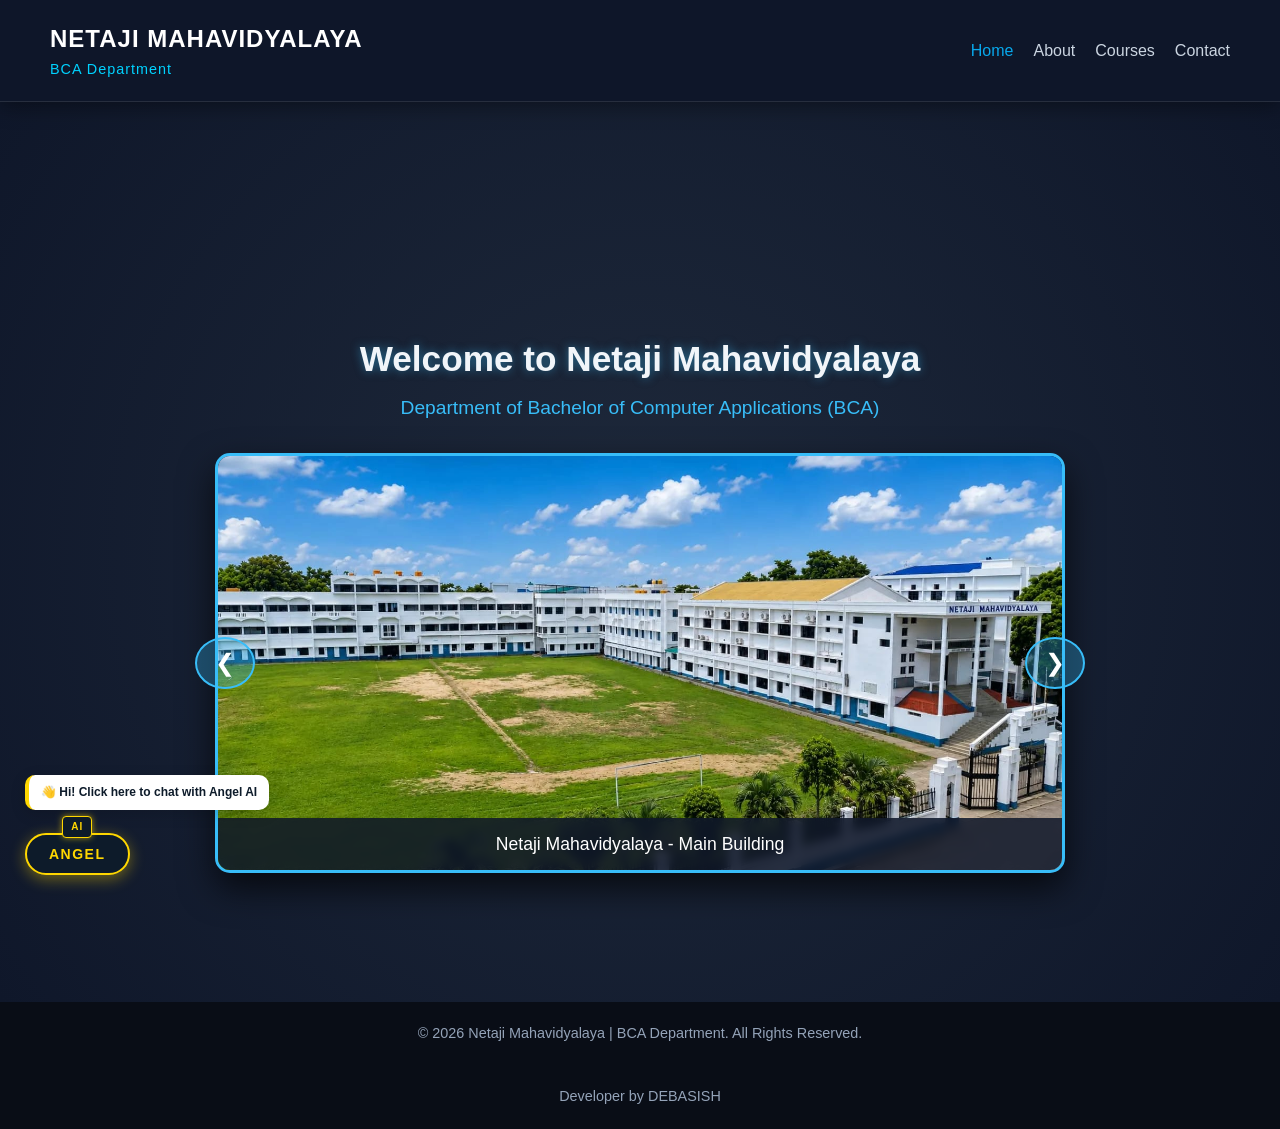
<file: index.html>
<!DOCTYPE html>
<html lang="bn">
<head>
    <link rel="stylesheet" href="DS1.css">
    <meta charset="UTF-8">
    <meta name="viewport" content="width=device-width, initial-scale=1.0">
    <title>Netaji Mahavidyalaya - BCA Department</title>
    <link rel="stylesheet" href="DS1.css">
</head>
<body>
    <script src="DS1.js"></script>

    <!-- হেডার / নেভিগেশন বার -->
    <header>
        <div class="logo-container">
            <h1>Netaji Mahavidyalaya</h1>
            <h2>BCA Department</h2>
        </div>
        <nav>
            <ul>
                <li></li><li><a href="#home" class="active">Home</a></li>
                
                
                <li><a href="about.html">About</a></li>
                <li><a href="Courses.html">Courses</a></li>
                <li><a href="contact.html">Contact</a></li>
            </ul>
        </nav>
    </header>

    <!-- ৩ডি স্লাইডার হিরো সেকশন -->
    <section id="home" class="hero">
        <div class="hero-overlay">
            <h1 class="welcome-text">Welcome to Netaji Mahavidyalaya</h1>
            <p class="sub-text">Department of Bachelor of Computer Applications (BCA)</p>
        </div>

        <!-- 3D Carousel / Slider Container -->
        <div class="carousel-3d-container">
            <div class="carousel-3d-slider">
                <div class="slide active">
                    <img src="N2.jpg" alt="Netaji Mahavidyalaya Front View">
                    <div class="caption">Netaji Mahavidyalaya - Main Building</div>
                </div>
                <div class="slide">
                    <img src="N1.jpg" alt="Netaji Mahavidyalaya Campus Ground">
                    <div class="caption">College Campus & Playground</div>
                </div>
                <div class="slide">
                    <img src="N3.jpg" alt="Netaji Mahavidyalaya Academic Building">
                    <div class="caption">Academic Department Block</div>
                </div>
            </div>
            
            <!-- স্লাইডার কন্ট্রোল বোতাম -->
            <button class="prev-btn">&#10094;</button>
            <button class="next-btn">&#10095;</button>
        </div>
    </section>

    <!-- ফুটার -->
    <footer>
        <p>&copy; 2026 Netaji Mahavidyalaya | BCA Department. All Rights Reserved.</p>
    </footer>
     <footer>
        <p>                                                                                     Developer by DEBASISH</p>
    </footer>
   
    <script src="DS1.js"></script>
    <script src="chatbot.js"></script>
</body>
</html>
</file>
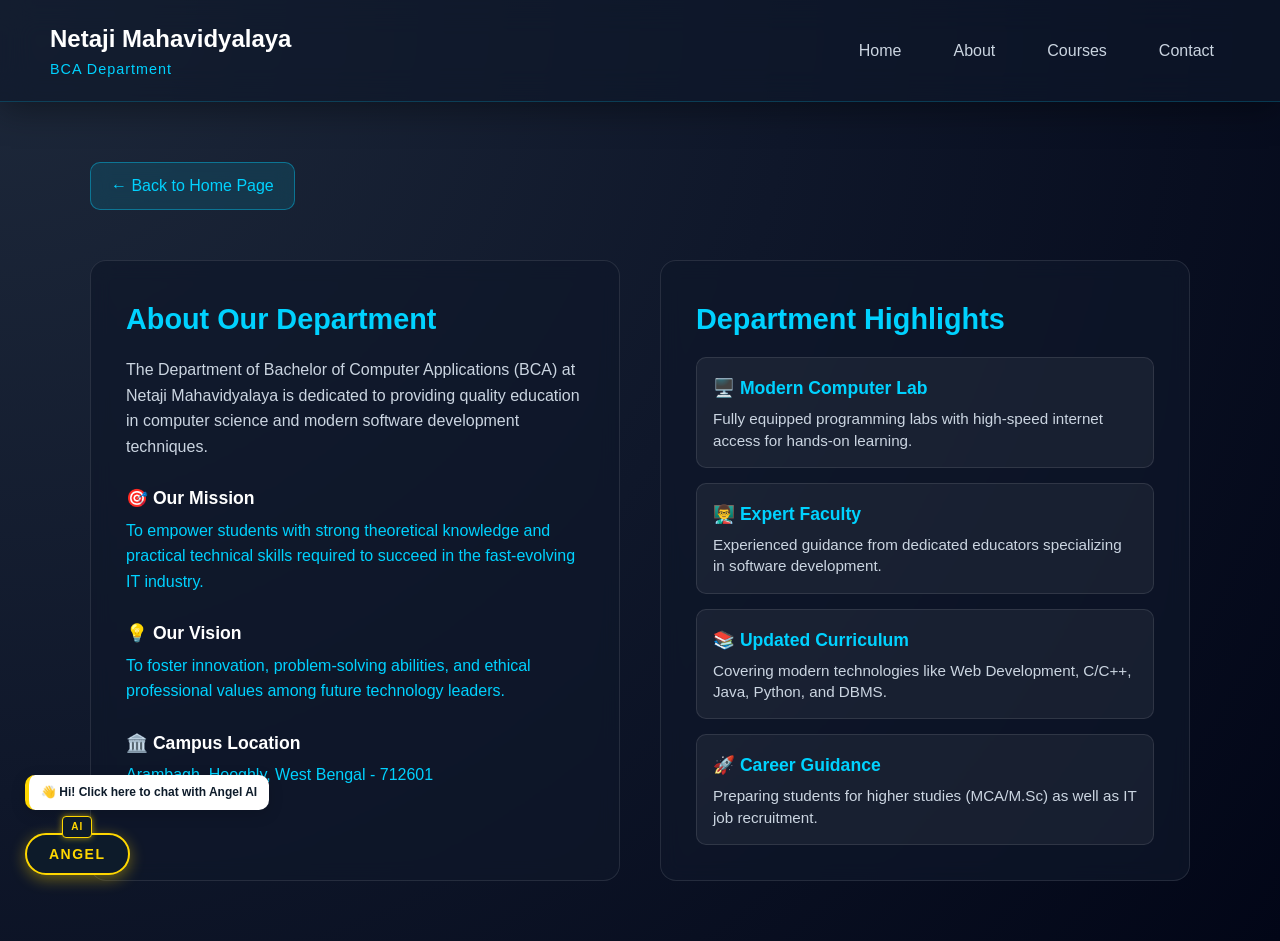
<file: about.html>
<!DOCTYPE html>
<html lang="bn">
<head>
  <meta charset="UTF-8">
  <meta name="viewport" content="width=device-width, initial-scale=1.0">
  <title>About Us - Netaji Mahavidyalaya BCA Department</title>
  <link rel="stylesheet" href="Style.css">
</head>
<body>

  <!-- Header / Navigation Bar -->
  <header>
    <div class="logo-container">
      <h1>Netaji Mahavidyalaya</h1>
      <h2>BCA Department</h2>
    </div>
    <ul class="nav-links">
      <li><a href="index.html">Home</a></li>
      <li><a href="about.html">About</a></li>
      <li><a href="Courses.html">Courses</a></li>
      <li><a href="contact.html">Contact</a></li>
    </ul>
  </header>

  <!-- About Main Section -->
  <section class="about-section">
    <div class="about-container">

      <!-- Back to Home Button -->
      <div style="grid-column: 1 / -1; margin-bottom: 10px;">
        <a href="index.html" class="back-btn">← Back to Home Page</a>
      </div>
      
      <!-- Left Side: About Department Information -->
      <div class="about-info">
        <h2>About Our Department</h2>
        <p>The Department of Bachelor of Computer Applications (BCA) at Netaji Mahavidyalaya is dedicated to providing quality education in computer science and modern software development techniques.</p>
        
        <div class="info-item">
          <h3>🎯 Our Mission</h3>
          <p>To empower students with strong theoretical knowledge and practical technical skills required to succeed in the fast-evolving IT industry.</p>
        </div>

        <div class="info-item">
          <h3>💡 Our Vision</h3>
          <p>To foster innovation, problem-solving abilities, and ethical professional values among future technology leaders.</p>
        </div>

        <div class="info-item">
          <h3>🏛️ Campus Location</h3>
          <p>Arambagh, Hooghly, West Bengal - 712601</p>
        </div>
      </div>

      <!-- Right Side: Highlights & Facilities Card -->
      <div class="about-details-card">
        <h2>Department Highlights</h2>
        
        <div class="about-grid">
          <div class="grid-card">
            <h3>🖥️ Modern Computer Lab</h3>
            <p>Fully equipped programming labs with high-speed internet access for hands-on learning.</p>
          </div>

          <div class="grid-card">
            <h3>👨‍🏫 Expert Faculty</h3>
            <p>Experienced guidance from dedicated educators specializing in software development.</p>
          </div>

          <div class="grid-card">
            <h3>📚 Updated Curriculum</h3>
            <p>Covering modern technologies like Web Development, C/C++, Java, Python, and DBMS.</p>
          </div>

          <div class="grid-card">
            <h3>🚀 Career Guidance</h3>
            <p>Preparing students for higher studies (MCA/M.Sc) as well as IT job recruitment.</p>
          </div>
        </div>
      </div>

    </div>
  </section>
 <script src="chatbot.js"></script>
</body>
</html>
</file>
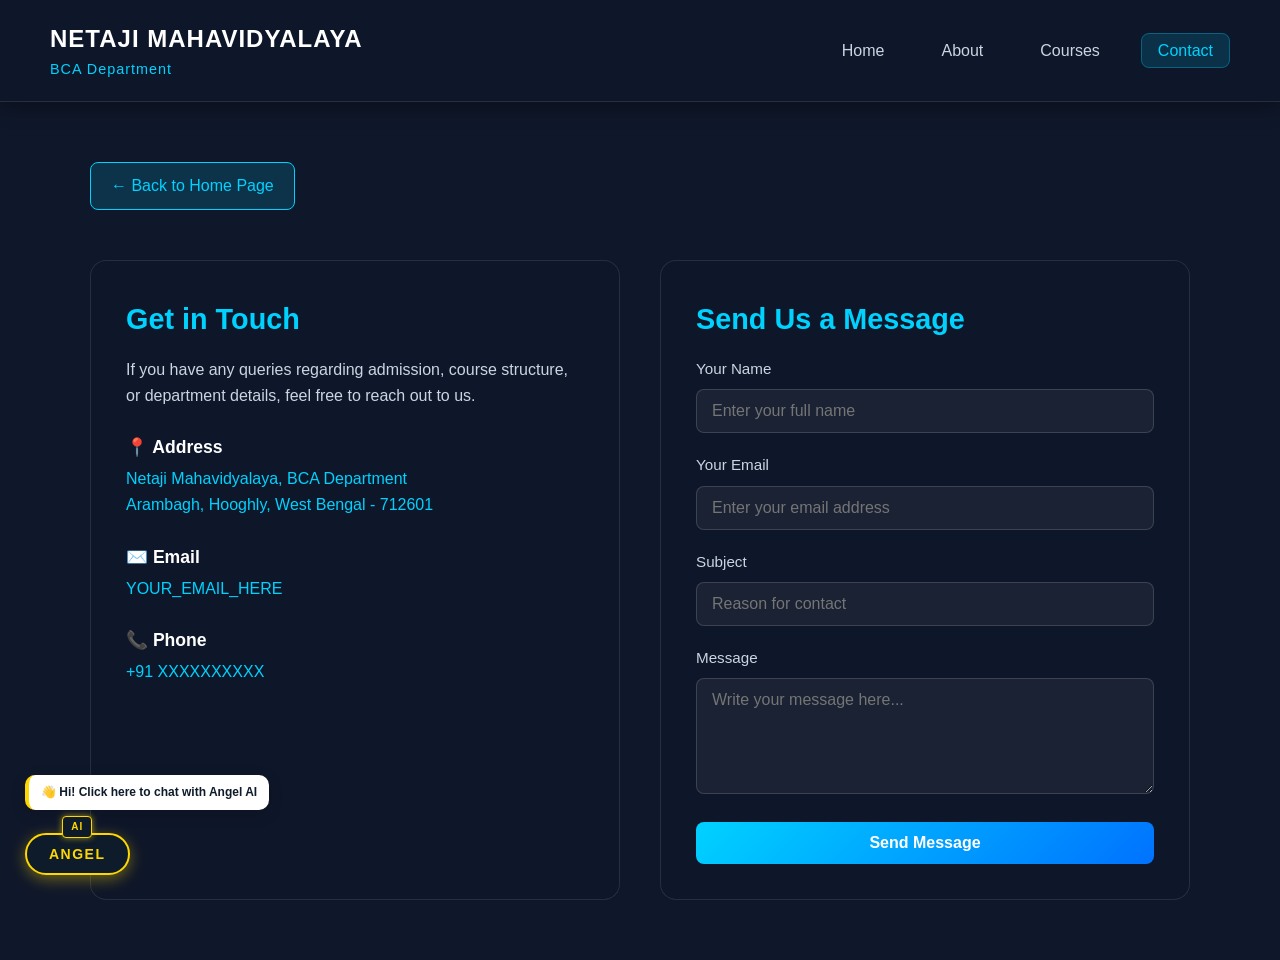
<file: contact.html>
<!DOCTYPE html>
<html lang="bn">
<head>
  <meta charset="UTF-8">
  <meta name="viewport" content="width=device-width, initial-scale=1.0">
  <title>Contact Us - Netaji Mahavidyalaya BCA Department</title>
  <link rel="stylesheet" href="DS1.css">
</head>
<body>

  <!-- Header / Navigation Bar -->
  <header>
    <div class="logo-container">
      <h1>Netaji Mahavidyalaya</h1>
      <h2>BCA Department</h2>
    </div>
    <ul class="nav-links">
      <li><a href="index.html">Home</a></li>
      <li><a href="about.html">About</a></li>
      <li><a href="Courses.html">Courses</a></li>
      <li><a href="contact.html" class="active">Contact</a></li>
    </ul>
  </header>

  <!-- Contact Main Section -->
  <section class="contact-section">
    <div class="contact-container">

      <!-- Back to Home Button -->
      <div style="grid-column: 1 / -1; margin-bottom: 10px;">
        <a href="DS1.html" class="back-btn">← Back to Home Page</a>
      </div>
      
      <!-- Left Side: Contact Information -->
      <div class="contact-info">
        <h2>Get in Touch</h2>
        <p>If you have any queries regarding admission, course structure, or department details, feel free to reach out to us.</p>
        
        <div class="info-item">
          <h3>📍 Address</h3>
          <p>Netaji Mahavidyalaya, BCA Department<br>Arambagh, Hooghly, West Bengal - 712601</p>
        </div>

        <div class="info-item">
          <h3>✉️ Email</h3>
          <!-- ইমেইল আইডি বসানোর জন্য ফাঁকা রাখা হয়েছে -->
          <p><a href="mailto:YOUR_EMAIL_HERE">YOUR_EMAIL_HERE</a></p> 
        </div>

        <div class="info-item">
          <h3>📞 Phone</h3>
          <p>+91 XXXXXXXXXX</p>
        </div>
      </div>

      <!-- Right Side: Contact Form -->
      <div class="contact-form-card">
        <h2>Send Us a Message</h2>
        <form action="#" method="POST">
          <div class="input-group">
            <label for="name">Your Name</label>
            <input type="text" id="name" name="name" placeholder="Enter your full name" required>
          </div>

          <div class="input-group">
            <label for="email">Your Email</label>
            <input type="email" id="email" name="email" placeholder="Enter your email address" required>
          </div>

          <div class="input-group">
            <label for="subject">Subject</label>
            <input type="text" id="subject" name="subject" placeholder="Reason for contact" required>
          </div>

          <div class="input-group">
            <label for="message">Message</label>
            <textarea id="message" name="message" rows="5" placeholder="Write your message here..." required></textarea>
          </div>

          <button type="submit" class="submit-btn">Send Message</button>
        </form>
      </div>

    </div>
  </section>
 <script src="chatbot.js"></script>
</body>
</html>
</file>
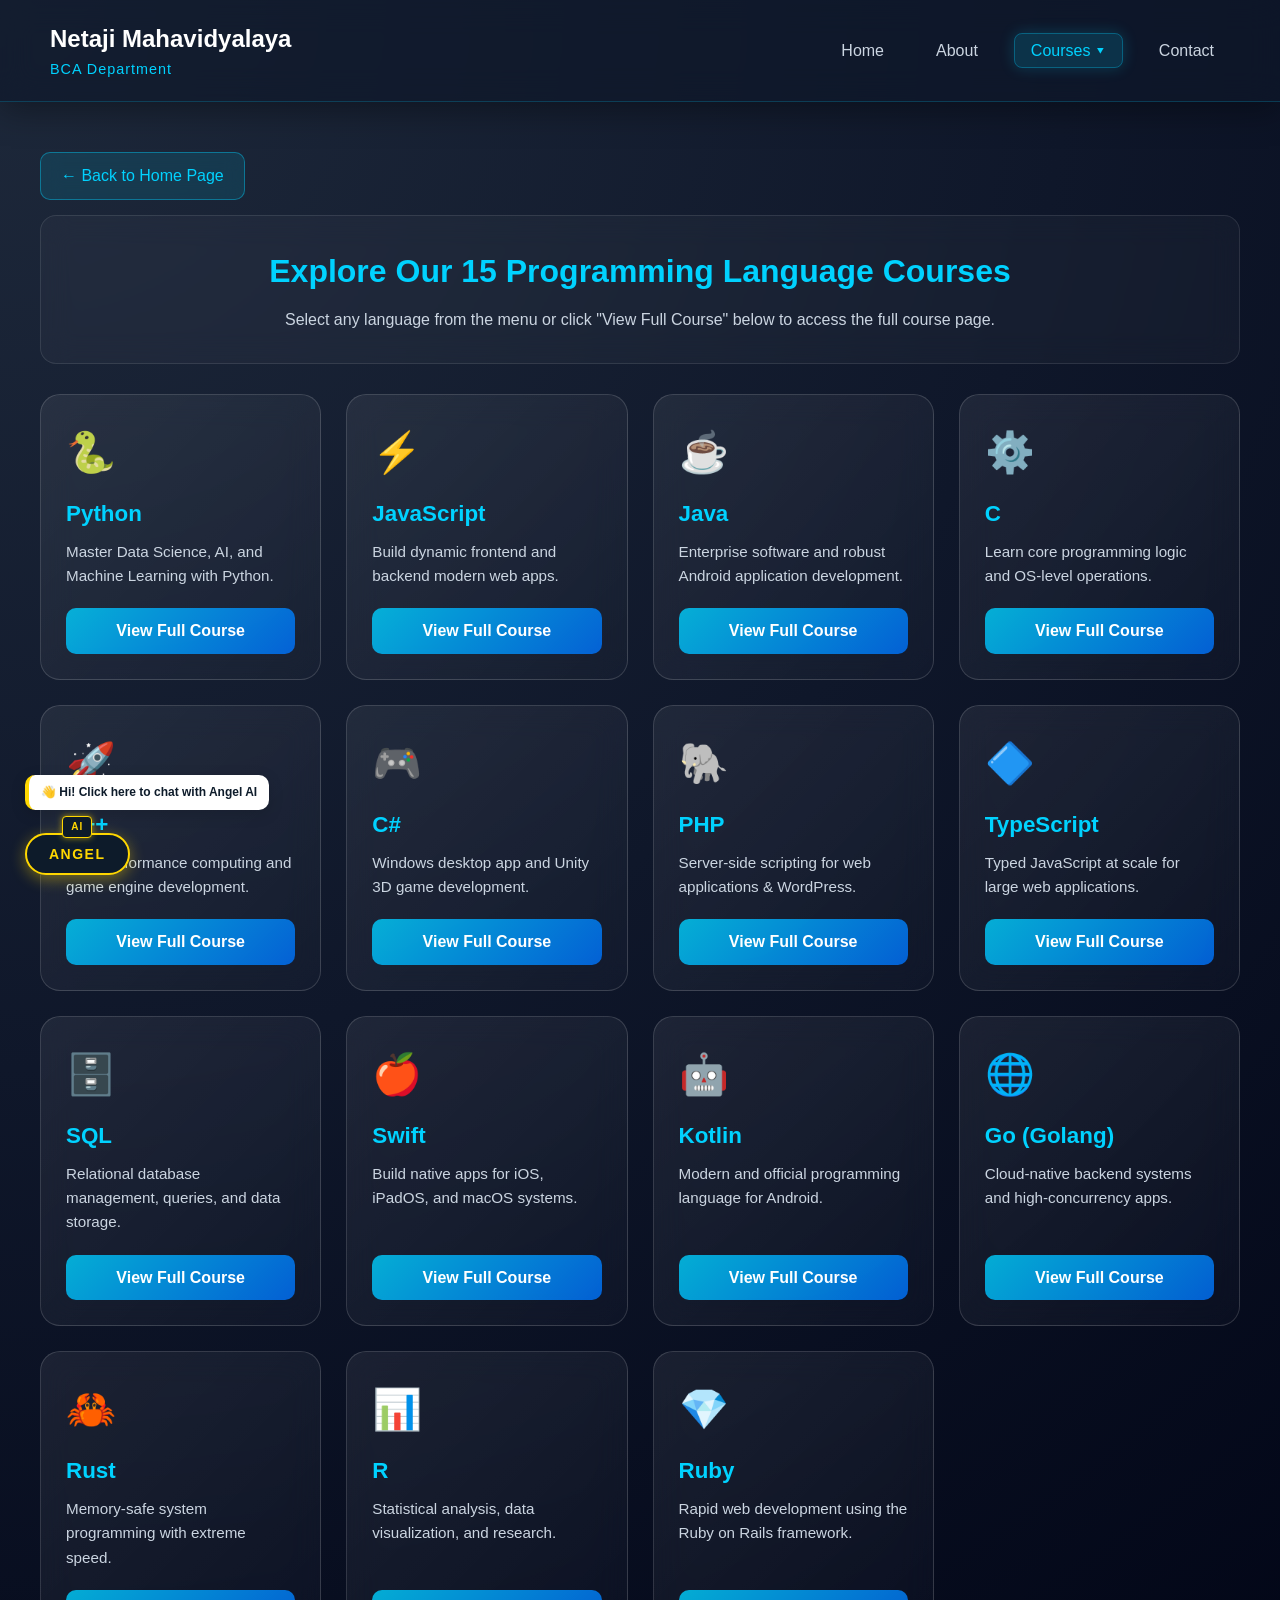
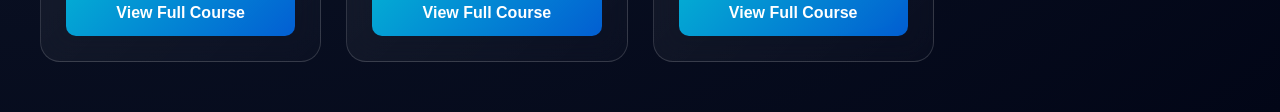
<file: Courses.html>
<!DOCTYPE html>
<html lang="bn">
<head>
  <meta charset="UTF-8">
  <meta name="viewport" content="width=device-width, initial-scale=1.0">
  <title>Courses - Netaji Mahavidyalaya BCA Department</title>
  <link rel="stylesheet" href="Style.css">
</head>
<body>

  <!-- Header / Navigation Bar with Liquid Glass UI -->
  <header>
    <div class="logo-container">
      <h1>Netaji Mahavidyalaya</h1>
      <h2>BCA Department</h2>
    </div>
    <ul class="nav-links">
      <li><a href="index.html">Home</a></li>
      <li><a href="about.html">About</a></li>
      
      <!-- Courses Dropdown Menu with 15 HTML Page Links -->
      <li class="dropdown">
        <a href="courses.html" class="active dropdown-btn">Courses ▾</a>
        <ul class="dropdown-menu">
          <li><a href="python.html">Python</a></li>
          <li><a href="javascript.html">JavaScript</a></li>
          <li><a href="java.html">Java</a></li>
          <li><a href="c.html">C</a></li>
          <li><a href="cpp.html">C++</a></li>
          <li><a href="csharp.html">C#</a></li>
          <li><a href="php.html">PHP</a></li>
          <li><a href="typescript.html">TypeScript</a></li>
          <li><a href="sql.html">SQL</a></li>
          <li><a href="swift.html">Swift</a></li>
          <li><a href="kotlin.html">Kotlin</a></li>
          <li><a href="go.html">Go (Golang)</a></li>
          <li><a href="rust.html">Rust</a></li>
          <li><a href="r.html">R</a></li>
          <li><a href="ruby.html">Ruby</a></li>
        </ul>
      </li>

      <li><a href="contact.html">Contact</a></li>
    </ul>
  </header>

  <!-- Courses Main Section -->
  <section class="courses-section">
    <div class="courses-container">

      <!-- Back to Home Button -->
      <div style="grid-column: 1 / -1; margin-bottom: 15px;">
        <a href="DS1.html" class="back-btn">← Back to Home Page</a>
      </div>

      <div class="courses-header-card">
        <h2>Explore Our 15 Programming Language Courses</h2>
        <p>Select any language from the menu or click "View Full Course" below to access the full course page.</p>
      </div>

      <!-- Grid of 15 Programming Language Cards Linked to HTML Pages -->
      <div class="courses-grid">
        <div class="liquid-card">
          <div class="card-icon">🐍</div>
          <h3>Python</h3>
          <p>Master Data Science, AI, and Machine Learning with Python.</p>
          <a href="python.html" class="course-btn">View Full Course</a>
        </div>

        <div class="liquid-card">
          <div class="card-icon">⚡</div>
          <h3>JavaScript</h3>
          <p>Build dynamic frontend and backend modern web apps.</p>
          <a href="javascript.html" class="course-btn">View Full Course</a>
        </div>

        <div class="liquid-card">
          <div class="card-icon">☕</div>
          <h3>Java</h3>
          <p>Enterprise software and robust Android application development.</p>
          <a href="java.html" class="course-btn">View Full Course</a>
        </div>

        <div class="liquid-card">
          <div class="card-icon">⚙️</div>
          <h3>C</h3>
          <p>Learn core programming logic and OS-level operations.</p>
          <a href="c.html" class="course-btn">View Full Course</a>
        </div>

        <div class="liquid-card">
          <div class="card-icon">🚀</div>
          <h3>C++</h3>
          <p>High-performance computing and game engine development.</p>
          <a href="cpp.html" class="course-btn">View Full Course</a>
        </div>

        <div class="liquid-card">
          <div class="card-icon">🎮</div>
          <h3>C#</h3>
          <p>Windows desktop app and Unity 3D game development.</p>
          <a href="csharp.html" class="course-btn">View Full Course</a>
        </div>

        <div class="liquid-card">
          <div class="card-icon">🐘</div>
          <h3>PHP</h3>
          <p>Server-side scripting for web applications & WordPress.</p>
          <a href="php.html" class="course-btn">View Full Course</a>
        </div>

        <div class="liquid-card">
          <div class="card-icon">🔷</div>
          <h3>TypeScript</h3>
          <p>Typed JavaScript at scale for large web applications.</p>
          <a href="typescript.html" class="course-btn">View Full Course</a>
        </div>

        <div class="liquid-card">
          <div class="card-icon">🗄️</div>
          <h3>SQL</h3>
          <p>Relational database management, queries, and data storage.</p>
          <a href="sql.html" class="course-btn">View Full Course</a>
        </div>

        <div class="liquid-card">
          <div class="card-icon">🍎</div>
          <h3>Swift</h3>
          <p>Build native apps for iOS, iPadOS, and macOS systems.</p>
          <a href="swift.html" class="course-btn">View Full Course</a>
        </div>

        <div class="liquid-card">
          <div class="card-icon">🤖</div>
          <h3>Kotlin</h3>
          <p>Modern and official programming language for Android.</p>
          <a href="kotlin.html" class="course-btn">View Full Course</a>
        </div>

        <div class="liquid-card">
          <div class="card-icon">🌐</div>
          <h3>Go (Golang)</h3>
          <p>Cloud-native backend systems and high-concurrency apps.</p>
          <a href="go.html" class="course-btn">View Full Course</a>
        </div>

        <div class="liquid-card">
          <div class="card-icon">🦀</div>
          <h3>Rust</h3>
          <p>Memory-safe system programming with extreme speed.</p>
          <a href="rust.html" class="course-btn">View Full Course</a>
        </div>

        <div class="liquid-card">
          <div class="card-icon">📊</div>
          <h3>R</h3>
          <p>Statistical analysis, data visualization, and research.</p>
          <a href="r.html" class="course-btn">View Full Course</a>
        </div>

        <div class="liquid-card">
          <div class="card-icon">💎</div>
          <h3>Ruby</h3>
          <p>Rapid web development using the Ruby on Rails framework.</p>
          <a href="ruby.html" class="course-btn">View Full Course</a>
        </div>
      </div>

    </div>
  </section>
 <script src="chatbot.js"></script>
</body>
</html>
</file>
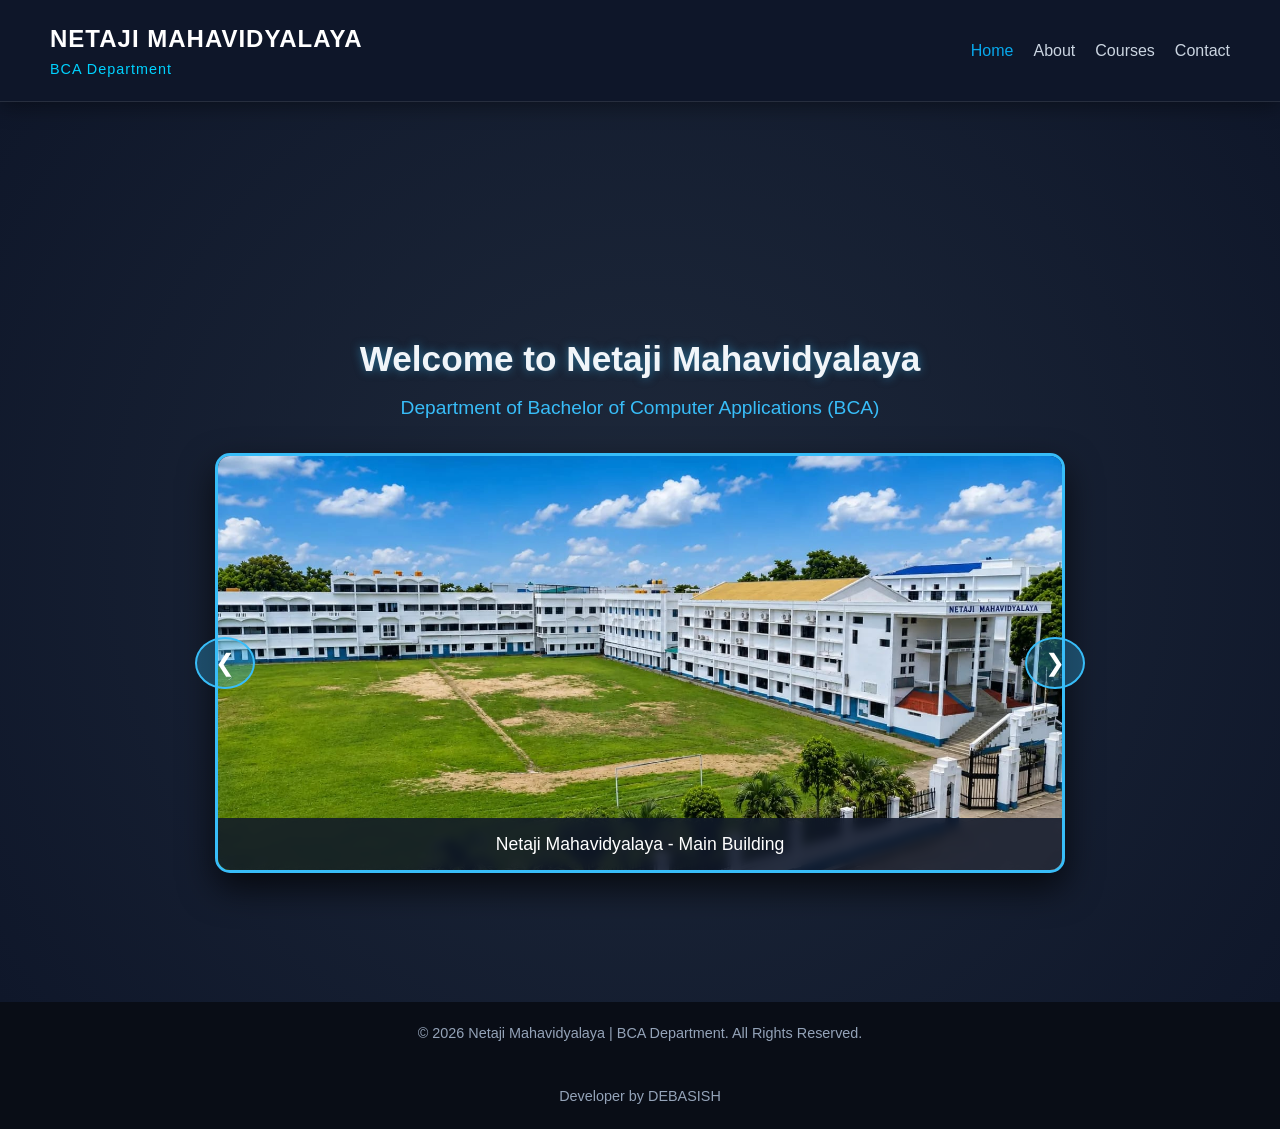
<file: DS1.html>
<!DOCTYPE html>
<html lang="bn">
<head>
    <link rel="stylesheet" href="DS1.css">
    <meta charset="UTF-8">
    <meta name="viewport" content="width=device-width, initial-scale=1.0">
    <title>Netaji Mahavidyalaya - BCA Department</title>
    <link rel="stylesheet" href="DS1.css">
</head>
<body>
    <script src="DS1.js"></script>

    <!-- হেডার / নেভিগেশন বার -->
    <header>
        <div class="logo-container">
            <h1>Netaji Mahavidyalaya</h1>
            <h2>BCA Department</h2>
        </div>
        <nav>
            <ul>
                <li></li><li><a href="#home" class="active">Home</a></li>
                
                
                <li><a href="about.html">About</a></li>
                <li><a href="Courses.html">Courses</a></li>
                <li><a href="contact.html">Contact</a></li>
            </ul>
        </nav>
    </header>

    <!-- ৩ডি স্লাইডার হিরো সেকশন -->
    <section id="home" class="hero">
        <div class="hero-overlay">
            <h1 class="welcome-text">Welcome to Netaji Mahavidyalaya</h1>
            <p class="sub-text">Department of Bachelor of Computer Applications (BCA)</p>
        </div>

        <!-- 3D Carousel / Slider Container -->
        <div class="carousel-3d-container">
            <div class="carousel-3d-slider">
                <div class="slide active">
                    <img src="N2.jpg" alt="Netaji Mahavidyalaya Front View">
                    <div class="caption">Netaji Mahavidyalaya - Main Building</div>
                </div>
                <div class="slide">
                    <img src="N1.jpg" alt="Netaji Mahavidyalaya Campus Ground">
                    <div class="caption">College Campus & Playground</div>
                </div>
                <div class="slide">
                    <img src="N3.jpg" alt="Netaji Mahavidyalaya Academic Building">
                    <div class="caption">Academic Department Block</div>
                </div>
            </div>
            
            <!-- স্লাইডার কন্ট্রোল বোতাম -->
            <button class="prev-btn">&#10094;</button>
            <button class="next-btn">&#10095;</button>
        </div>
    </section>

    <!-- ফুটার -->
    <footer>
        <p>&copy; 2026 Netaji Mahavidyalaya | BCA Department. All Rights Reserved.</p>
    </footer>
     <footer>
        <p>                                                                                     Developer by DEBASISH</p>
    </footer>
   
    <script src="DS1.js"></script>
    
</body>
</html>
</file>
<file: DS1.css>
* {
    margin: 0;
    padding: 0;
    box-sizing: border-box;
    font-family: 'Poppins', 'Segoe UI', sans-serif;
}

body {
    background-color: #0f172a;
    color: #fff;
    overflow-x: hidden;
}

/* হেডার ডিজাইন */
header {
    background: rgba(15, 23, 42, 0.95);
    display: flex;
    justify-content: space-between;
    align-items: center;
    padding: 15px 5%;
    position: fixed;
    width: 100%;
    top: 0;
    z-index: 1000;
    box-shadow: 0 4px 20px rgba(0, 0, 0, 0.4);
    border-bottom: 2px solid #38bdf8;
}

.logo-container h1 {
    font-size: 1.6rem;
    color: #38bdf8;
    text-transform: uppercase;
    letter-spacing: 1px;
}

.logo-container h2 {
    font-size: 1rem;
    color: #f8fafc;
    font-weight: 400;
}

nav ul {
    display: flex;
    list-style: none;
    gap: 20px;
}

nav ul li a {
    color: #cbd5e1;
    text-decoration: none;
    font-size: 1rem;
    font-weight: 500;
    transition: 0.3s;
}

nav ul li a:hover, nav ul li a.active {
    color: #08a8ec;
}

/* ৩ডি স্লাইডার হিরো সেকশন */
.hero {
    min-height: 100vh;
    padding-top: 100px;
    display: flex;
    flex-direction: column;
    align-items: center;
    justify-content: center;
    background: radial-gradient(circle, #1e293b 0%, #0f172a 100%);
}

.hero-overlay {
    text-align: center;
    margin-bottom: 30px;
}

.welcome-text {
    font-size: 2.2rem;
    color: #f1f5f9;
    text-shadow: 0 0 10px rgba(56, 189, 248, 0.5);
}

.sub-text {
    font-size: 1.2rem;
    color: #38bdf8;
    margin-top: 5px;
}

/* ৩ডি কন্টেইনার ও এনিমেশন */
.carousel-3d-container {
    width: 80%;
    max-width: 850px;
    height: 420px;
    position: relative;
    perspective: 1200px;
    display: flex;
    justify-content: center;
    align-items: center;
}

.carousel-3d-slider {
    width: 100%;
    height: 100%;
    position: relative;
    transform-style: preserve-3d;
}

.slide {
    position: absolute;
    width: 100%;
    height: 100%;
    border-radius: 15px;
    overflow: hidden;
    box-shadow: 0 15px 35px rgba(0, 0, 0, 0.7);
    opacity: 0;
    transition: transform 0.8s cubic-bezier(0.25, 1, 0.5, 1), opacity 0.8s ease;
    transform: translateZ(-200px) rotateY(25deg);
    border: 3px solid rgba(56, 189, 248, 0.3);
}

.slide.active {
    opacity: 1;
    transform: translateZ(0) rotateY(0deg);
    z-index: 10;
    border-color: #38bdf8;
}

.slide img {
    width: 100%;
    height: 100%;
    object-fit: cover;
}

.caption {
    position: absolute;
    bottom: 0;
    left: 0;
    right: 0;
    background: rgba(15, 23, 42, 0.85);
    color: #fff;
    padding: 12px;
    text-align: center;
    font-size: 1.1rem;
    backdrop-filter: blur(5px);
}

/* নেভিগেশন বাটন */
.prev-btn, .next-btn {
    position: absolute;
    top: 50%;
    transform: translateY(-50%);
    background: rgba(56, 189, 248, 0.3);
    border: 2px solid #38bdf8;
    color: white;
    font-size: 24px;
    padding: 10px 18px;
    cursor: pointer;
    border-radius: 50%;
    z-index: 20;
    transition: 0.3s;
}

.prev-btn:hover, .next-btn:hover {
    background: #38bdf8;
    box-shadow: 0 0 15px #38bdf8;
}

.prev-btn { left: -20px; }
.next-btn { right: -20px; }

/* ফুটার */
footer {
    text-align: center;
    padding: 20px;
    background: #090d16;
    color: #94a3b8;
    font-size: 0.9rem;
}
/*=====================================================================================================================*/
/* About Section Layout */

/* ======================================================================================================================
   1. GLOBAL & RESET STYLING
   ========================================== */
* {
  margin: 0;
  padding: 0;
  box-sizing: border-box;
  font-family: 'Segoe UI', Tahoma, Geneva, Verdana, sans-serif;
}

body {
  background-color: #0f172a;
  color: #ffffff;
  min-height: 100vh;
  line-height: 1.6;
}

/* ==========================================
   2. HEADER & NAVIGATION BAR STYLING
   ========================================== */
header {
  display: flex;
  justify-content: space-between;
  align-items: center;
  padding: 20px 50px;
  background: rgba(15, 23, 42, 0.85);
  backdrop-filter: blur(12px);
  border-bottom: 1px solid rgba(255, 255, 255, 0.1);
  position: sticky;
  top: 0;
  z-index: 1000;
}

.logo-container h1 {
  font-size: 1.5rem;
  color: #ffffff;
  font-weight: 700;
}

.logo-container h2 {
  font-size: 0.9rem;
  color: #00d2ff;
  font-weight: 400;
  letter-spacing: 1px;
}

/* Navbar Links */
.nav-links {
  list-style: none;
  display: flex;
  gap: 25px;
  align-items: center;
}

.nav-links li a {
  color: #cbd5e1;
  text-decoration: none;
  font-size: 1rem;
  font-weight: 500;
  padding: 8px 16px;
  border-radius: 8px;
  transition: all 0.3s ease;
}

/* Nav Links Hover Effect */
.nav-links li a:hover {
  color: #00d2ff;
  background: rgba(0, 210, 255, 0.1);
}

/* Active Link Styling */
.nav-links li a.active {
  color: #00d2ff;
  background: rgba(0, 210, 255, 0.15);
  border: 1px solid rgba(0, 210, 255, 0.3);
}

/* ==========================================
   3. COMMON BUTTON STYLING
   ========================================== */
.back-btn {
  display: inline-block;
  padding: 10px 20px;
  background: rgba(0, 210, 255, 0.15);
  color: #00d2ff;
  border: 1px solid #00d2ff;
  border-radius: 8px;
  text-decoration: none;
  font-weight: 500;
  transition: all 0.3s ease;
}

.back-btn:hover {
  background: #00d2ff;
  color: #0f172a;
  box-shadow: 0 0 12px rgba(0, 210, 255, 0.5);
}

/* ==========================================
   4. ABOUT & CONTACT SECTIONS STYLING
   ========================================== */
.about-section, 
.contact-section {
  padding: 60px 20px;
  display: flex;
  justify-content: center;
  align-items: center;
}

.about-container, 
.contact-container {
  display: grid;
  grid-template-columns: 1fr 1fr;
  gap: 40px;
  max-width: 1100px;
  width: 100%;
}

.about-info, 
.about-details-card, 
.contact-info, 
.contact-form-card {
  background: rgba(15, 23, 42, 0.7);
  border: 1px solid rgba(255, 255, 255, 0.1);
  border-radius: 16px;
  padding: 35px;
  backdrop-filter: blur(10px);
}

.about-info h2, 
.about-details-card h2, 
.contact-info h2, 
.contact-form-card h2 {
  color: #00d2ff;
  font-size: 1.8rem;
  margin-bottom: 15px;
}

.about-info p, 
.contact-info p {
  color: #cbd5e1;
  margin-bottom: 25px;
}

.info-item {
  margin-bottom: 20px;
}

.info-item h3 {
  color: #ffffff;
  font-size: 1.1rem;
  margin-bottom: 5px;
}

.info-item p, 
.info-item a {
  color: #00d2ff;
  text-decoration: none;
}

/* About Grid Cards */
.about-grid {
  display: grid;
  grid-template-columns: 1fr;
  gap: 15px;
}

.grid-card {
  background: rgba(255, 255, 255, 0.05);
  border: 1px solid rgba(255, 255, 255, 0.1);
  border-radius: 10px;
  padding: 15px;
  transition: transform 0.3s ease, border-color 0.3s ease;
}

.grid-card:hover {
  transform: translateY(-3px);
  border-color: #00d2ff;
}

.grid-card h3 {
  color: #00d2ff;
  font-size: 1.1rem;
  margin-bottom: 6px;
}

.grid-card p {
  color: #cbd5e1;
  font-size: 0.95rem;
  line-height: 1.4;
  margin: 0;
}

/* ==========================================
   5. CONTACT FORM STYLING
   ========================================== */
.input-group {
  margin-bottom: 20px;
}

.input-group label {
  display: block;
  color: #cbd5e1;
  margin-bottom: 8px;
  font-size: 0.95rem;
}

.input-group input, 
.input-group textarea {
  width: 100%;
  padding: 12px 15px;
  background: rgba(255, 255, 255, 0.05);
  border: 1px solid rgba(255, 255, 255, 0.15);
  border-radius: 8px;
  color: #ffffff;
  font-size: 1rem;
  outline: none;
  transition: border-color 0.3s ease;
}

.input-group input:focus, 
.input-group textarea:focus {
  border-color: #00d2ff;
  box-shadow: 0 0 8px rgba(0, 210, 255, 0.3);
}

.submit-btn {
  width: 100%;
  padding: 12px;
  background: linear-gradient(135deg, #00d2ff, #0072ff);
  border: none;
  border-radius: 8px;
  color: #ffffff;
  font-size: 1rem;
  font-weight: bold;
  cursor: pointer;
  transition: transform 0.2s ease, box-shadow 0.2s ease;
}

.submit-btn:hover {
  transform: translateY(-2px);
  box-shadow: 0 4px 15px rgba(0, 210, 255, 0.4);
}

/* ==========================================
   6. RESPONSIVE DESIGN
   ========================================== */
@media (max-width: 768px) {
  header {
    flex-direction: column;
    gap: 15px;
    padding: 20px;
  }

  .about-container, 
  .contact-container {
    grid-template-columns: 1fr;
  }
}
</file>
<file: Style.css>
/* ==========================================
   1. GLOBAL & RESET STYLING
   ========================================== */
* {
  margin: 0;
  padding: 0;
  box-sizing: border-box;
  font-family: 'Segoe UI', Tahoma, Geneva, Verdana, sans-serif;
}

body {
  background-color: #0f172a;
  color: #ffffff;
  min-height: 100vh;
  line-height: 1.6;
}

/* ==========================================
   2. HEADER & NAVIGATION BAR
   ========================================== */
header {
  display: flex;
  justify-content: space-between;
  align-items: center;
  padding: 20px 50px;
  background: rgba(15, 23, 42, 0.85);
  backdrop-filter: blur(12px);
  border-bottom: 1px solid rgba(255, 255, 255, 0.1);
  position: sticky;
  top: 0;
  z-index: 1000;
}

.logo-container h1 {
  font-size: 1.5rem;
  color: #ffffff;
  font-weight: 700;
}

.logo-container h2 {
  font-size: 0.9rem;
  color: #00d2ff;
  font-weight: 400;
  letter-spacing: 1px;
}

/* Navigation Links */
.nav-links {
  list-style: none;
  display: flex;
  gap: 20px;
  align-items: center;
}

.nav-links li a {
  color: #cbd5e1;
  text-decoration: none;
  font-size: 1rem;
  font-weight: 500;
  padding: 8px 16px;
  border-radius: 8px;
  transition: all 0.3s ease;
}

.nav-links li a:hover {
  color: #00d2ff;
  background: rgba(0, 210, 255, 0.1);
}

.nav-links li a.active {
  color: #00d2ff;
  background: rgba(0, 210, 255, 0.15);
  border: 1px solid rgba(0, 210, 255, 0.3);
}

/* ==========================================
   3. BACK TO HOME BUTTON
   ========================================== */
.back-btn {
  display: inline-block;
  padding: 10px 20px;
  background: rgba(0, 210, 255, 0.15);
  color: #00d2ff;
  border: 1px solid #00d2ff;
  border-radius: 8px;
  text-decoration: none;
  font-weight: 500;
  transition: all 0.3s ease;
}

.back-btn:hover {
  background: #00d2ff;
  color: #0f172a;
  box-shadow: 0 0 12px rgba(0, 210, 255, 0.5);
}

/* ==========================================
   4. ABOUT & CONTACT CONTAINER LAYOUT
   ========================================== */
.about-section, 
.contact-section {
  padding: 60px 20px;
  display: flex;
  justify-content: center;
  align-items: center;
}

.about-container, 
.contact-container {
  display: grid;
  grid-template-columns: 1fr 1fr;
  gap: 40px;
  max-width: 1100px;
  width: 100%;
}

/* Glassmorphism Card Design (Contact & About Both) */
.about-info, 
.about-details-card, 
.contact-info, 
.contact-form-card {
  background: rgba(15, 23, 42, 0.7);
  border: 1px solid rgba(255, 255, 255, 0.1);
  border-radius: 16px;
  padding: 35px;
  backdrop-filter: blur(10px);
}

.about-info h2, 
.about-details-card h2, 
.contact-info h2, 
.contact-form-card h2 {
  color: #00d2ff;
  font-size: 1.8rem;
  margin-bottom: 15px;
}

.about-info p, 
.contact-info p {
  color: #cbd5e1;
  line-height: 1.6;
  margin-bottom: 25px;
}

.info-item {
  margin-bottom: 20px;
}

.info-item h3 {
  color: #ffffff;
  font-size: 1.1rem;
  margin-bottom: 5px;
}

.info-item p, 
.info-item a {
  color: #00d2ff;
  text-decoration: none;
}

/* ==========================================
   5. ABOUT HIGHLIGHTS & GRID CARDS
   ========================================== */
.about-grid {
  display: grid;
  grid-template-columns: 1fr;
  gap: 15px;
}

.grid-card {
  background: rgba(255, 255, 255, 0.05);
  border: 1px solid rgba(255, 255, 255, 0.1);
  border-radius: 10px;
  padding: 16px;
  transition: transform 0.3s ease, border-color 0.3s ease, box-shadow 0.3s ease;
}

.grid-card:hover {
  transform: translateY(-4px);
  border-color: #00d2ff;
  box-shadow: 0 4px 15px rgba(0, 210, 255, 0.2);
}

.grid-card h3 {
  color: #00d2ff;
  font-size: 1.1rem;
  margin-bottom: 6px;
}

.grid-card p {
  color: #cbd5e1;
  font-size: 0.95rem;
  line-height: 1.4;
  margin: 0;
}

/* ==========================================
   6. CONTACT FORM STYLING
   ========================================== */
.input-group {
  margin-bottom: 20px;
}

.input-group label {
  display: block;
  color: #cbd5e1;
  margin-bottom: 8px;
  font-size: 0.95rem;
}

.input-group input, 
.input-group textarea {
  width: 100%;
  padding: 12px 15px;
  background: rgba(255, 255, 255, 0.05);
  border: 1px solid rgba(255, 255, 255, 0.15);
  border-radius: 8px;
  color: #ffffff;
  font-size: 1rem;
  outline: none;
  transition: border-color 0.3s ease;
}

.input-group input:focus, 
.input-group textarea:focus {
  border-color: #00d2ff;
  box-shadow: 0 0 8px rgba(0, 210, 255, 0.3);
}

.submit-btn {
  width: 100%;
  padding: 12px;
  background: linear-gradient(135deg, #00d2ff, #0072ff);
  border: none;
  border-radius: 8px;
  color: #ffffff;
  font-size: 1rem;
  font-weight: bold;
  cursor: pointer;
  transition: transform 0.2s ease, box-shadow 0.2s ease;
}

.submit-btn:hover {
  transform: translateY(-2px);
  box-shadow: 0 4px 15px rgba(0, 210, 255, 0.4);
}

/* ==========================================
   7. RESPONSIVE DESIGN
   ========================================== */
@media (max-width: 768px) {
  header {
    flex-direction: column;
    gap: 15px;
    padding: 20px;
  }

  .about-container, 
  .contact-container {
    grid-template-columns: 1fr;
  }
}
/* ==========================================
   1. GLOBAL RESET & LIQUID GLASS BASE
   ========================================== */
* {
  margin: 0;
  padding: 0;
  box-sizing: border-box;
  font-family: 'Segoe UI', Tahoma, Geneva, Verdana, sans-serif;
}

body {
  background: radial-gradient(circle at top left, #1e293b, #0f172a, #020617);
  color: #ffffff;
  min-height: 100vh;
  line-height: 1.6;
}

/* ==========================================
   2. HEADER & DROPDOWN (LIQUID GLASS STYLING)
   ========================================== */
header {
  display: flex;
  justify-content: space-between;
  align-items: center;
  padding: 20px 50px;
  background: rgba(15, 23, 42, 0.65);
  backdrop-filter: blur(16px);
  -webkit-backdrop-filter: blur(16px);
  border-bottom: 1px solid rgba(0, 210, 255, 0.2);
  box-shadow: 0 8px 32px 0 rgba(0, 0, 0, 0.37);
  position: sticky;
  top: 0;
  z-index: 1000;
}

.logo-container h1 {
  font-size: 1.5rem;
  color: #ffffff;
  font-weight: 700;
}

.logo-container h2 {
  font-size: 0.9rem;
  color: #00d2ff;
  font-weight: 400;
  letter-spacing: 1px;
}

/* Navbar Links */
.nav-links {
  list-style: none;
  display: flex;
  gap: 20px;
  align-items: center;
}

.nav-links li {
  position: relative;
}

.nav-links li a {
  color: #cbd5e1;
  text-decoration: none;
  font-size: 1rem;
  font-weight: 500;
  padding: 8px 16px;
  border-radius: 8px;
  transition: all 0.3s ease;
}

.nav-links li a:hover,
.nav-links li a.active {
  color: #00d2ff;
  background: rgba(0, 210, 255, 0.15);
  border: 1px solid rgba(0, 210, 255, 0.3);
  box-shadow: 0 0 15px rgba(0, 210, 255, 0.2);
}

/* Dropdown Menu Styling */
.dropdown-menu {
  display: none;
  position: absolute;
  top: 100%;
  left: 0;
  background: rgba(15, 23, 42, 0.85);
  backdrop-filter: blur(20px);
  -webkit-backdrop-filter: blur(20px);
  border: 1px solid rgba(0, 210, 255, 0.3);
  border-radius: 12px;
  padding: 10px 0;
  width: 200px;
  max-height: 380px;
  overflow-y: auto;
  box-shadow: 0 12px 40px rgba(0, 210, 255, 0.25);
  list-style: none;
}

.dropdown-menu li a {
  display: block;
  padding: 10px 20px;
  font-size: 0.95rem;
  color: #cbd5e1;
  border-radius: 0;
  border: none;
}

.dropdown-menu li a:hover {
  background: rgba(0, 210, 255, 0.2);
  color: #ffffff;
  border: none;
  box-shadow: none;
}

.dropdown:hover .dropdown-menu {
  display: block;
}

/* Custom Scrollbar for Dropdown Menu */
.dropdown-menu::-webkit-scrollbar {
  width: 6px;
}

.dropdown-menu::-webkit-scrollbar-thumb {
  background: rgba(0, 210, 255, 0.4);
  border-radius: 10px;
}

/* ==========================================
   3. BUTTONS & UTILITIES
   ========================================== */
.back-btn {
  display: inline-block;
  padding: 10px 20px;
  background: rgba(0, 210, 255, 0.12);
  color: #00d2ff;
  border: 1px solid rgba(0, 210, 255, 0.4);
  border-radius: 10px;
  text-decoration: none;
  font-weight: 500;
  backdrop-filter: blur(10px);
  transition: all 0.3s ease;
}

.back-btn:hover {
  background: #00d2ff;
  color: #0f172a;
  box-shadow: 0 0 20px rgba(0, 210, 255, 0.6);
}

/* ==========================================
   4. LIQUID GLASS CARDS & COURSES GRID
   ========================================== */
.courses-section {
  padding: 50px 20px;
  display: flex;
  justify-content: center;
}

.courses-container {
  max-width: 1200px;
  width: 100%;
}

.courses-header-card {
  background: rgba(255, 255, 255, 0.03);
  border: 1px solid rgba(255, 255, 255, 0.1);
  backdrop-filter: blur(15px);
  border-radius: 16px;
  padding: 30px;
  margin-bottom: 30px;
  text-align: center;
}

.courses-header-card h2 {
  color: #00d2ff;
  font-size: 2rem;
  margin-bottom: 10px;
}

.courses-header-card p {
  color: #cbd5e1;
}

.courses-grid {
  display: grid;
  grid-template-columns: repeat(auto-fit, minmax(260px, 1fr));
  gap: 25px;
}

/* Liquid Glass Card Styling */
.liquid-card {
  background: linear-gradient(135deg, rgba(255, 255, 255, 0.07), rgba(255, 255, 255, 0.02));
  border: 1px solid rgba(255, 255, 255, 0.15);
  border-radius: 20px;
  padding: 25px;
  backdrop-filter: blur(16px);
  -webkit-backdrop-filter: blur(16px);
  transition: all 0.4s cubic-bezier(0.175, 0.885, 0.32, 1.275);
  display: flex;
  flex-direction: column;
  justify-content: space-between;
}

.liquid-card:hover {
  transform: translateY(-8px) scale(1.02);
  border-color: rgba(0, 210, 255, 0.6);
  box-shadow: 0 15px 35px rgba(0, 210, 255, 0.25), inset 0 0 15px rgba(0, 210, 255, 0.1);
}

.card-icon {
  font-size: 2.5rem;
  margin-bottom: 12px;
}

.liquid-card h3 {
  color: #00d2ff;
  font-size: 1.4rem;
  margin-bottom: 8px;
}

.liquid-card p {
  color: #cbd5e1;
  font-size: 0.95rem;
  margin-bottom: 20px;
  flex-grow: 1;
}

.course-btn {
  display: block;
  text-align: center;
  padding: 10px;
  background: linear-gradient(135deg, rgba(0, 210, 255, 0.8), rgba(0, 114, 255, 0.8));
  border: none;
  border-radius: 10px;
  color: #ffffff;
  text-decoration: none;
  font-weight: 600;
  transition: all 0.3s ease;
}

.course-btn:hover {
  box-shadow: 0 4px 15px rgba(0, 210, 255, 0.5);
  transform: translateY(-2px);
}

/* Responsive Support */
@media (max-width: 768px) {
  header {
    flex-direction: column;
    gap: 15px;
  }
  
  .dropdown-menu {
    position: relative;
    width: 100%;
  }
}
</file>
